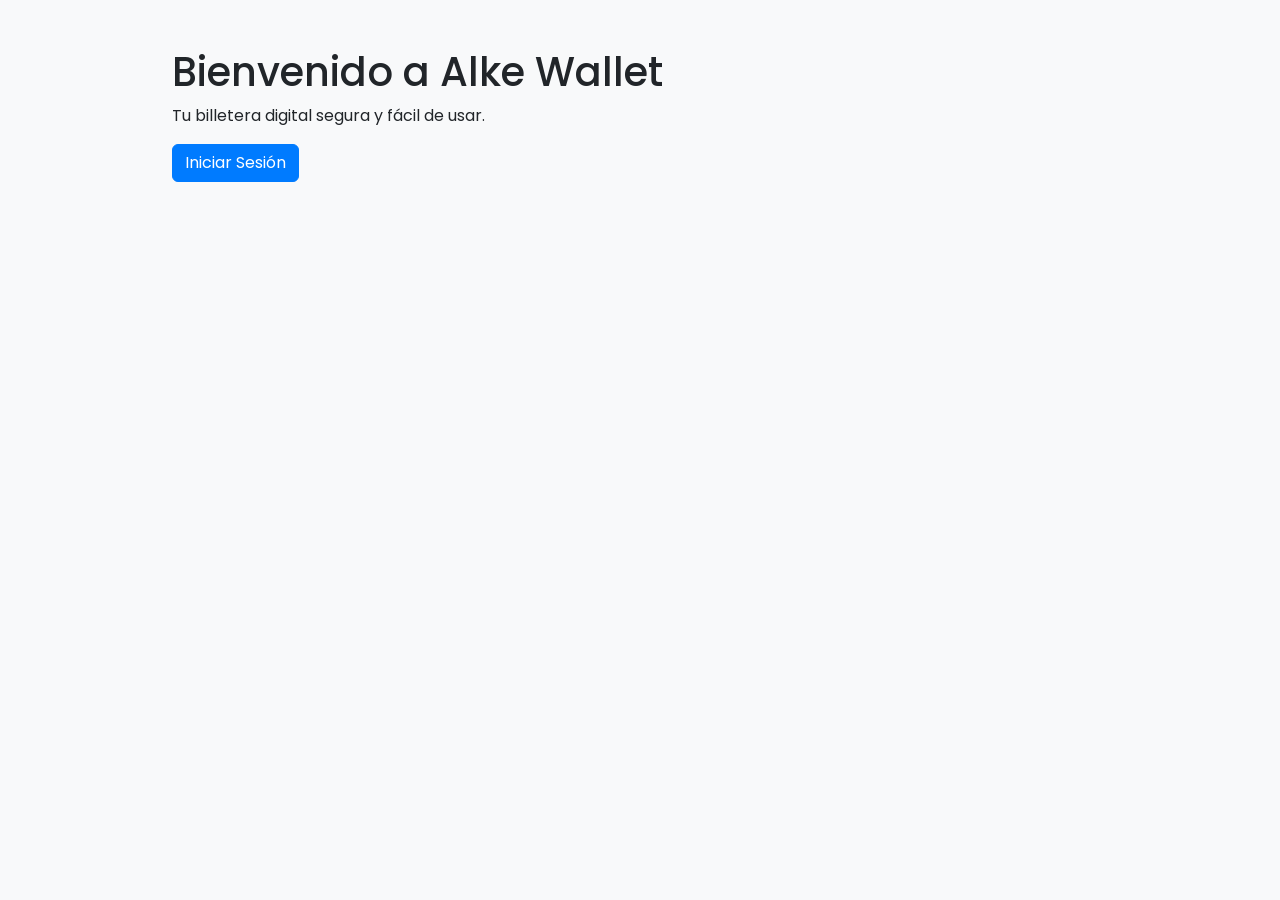
<file: index.html>
<!DOCTYPE html>
<html lang="es">
<head>
    <meta charset="UTF-8">
    <meta name="viewport" content="width=device-width, initial-scale=1.0">
    <title>Alke Wallet</title>
    <!-- Bootstrap CSS -->
    <link href="https://cdn.jsdelivr.net/npm/bootstrap@5.3.3/dist/css/bootstrap.min.css" rel="stylesheet" integrity="sha384-QWTKZyjpPEjISv5WaRU9OFeRpok6YctnYmDr5pNlyT2bRjXh0JMhjY6hW+ALEwIH" crossorigin="anonymous">
    <link rel="stylesheet" href="css/style.css">
</head>
<body>
    <div class="container">
        <h1 class="mt-5">Bienvenido a Alke Wallet</h1>
        <p>Tu billetera digital segura y fácil de usar.</p>
        <a href="login.html" class="btn btn-primary">Iniciar Sesión</a>
    </div>

    <!-- Bootstrap JS -->
    <script src="https://cdn.jsdelivr.net/npm/bootstrap@5.3.3/dist/js/bootstrap.bundle.min.js" integrity="sha384-YvpcrYf0tY3lHB60NNkmXc5s9fDVZLESaAA55NDzOxhy9GkcIdslK1eN7N6jIeHz" crossorigin="anonymous"></script>
    <script src="js/main.js"></script>
</body>
</html>
</file>
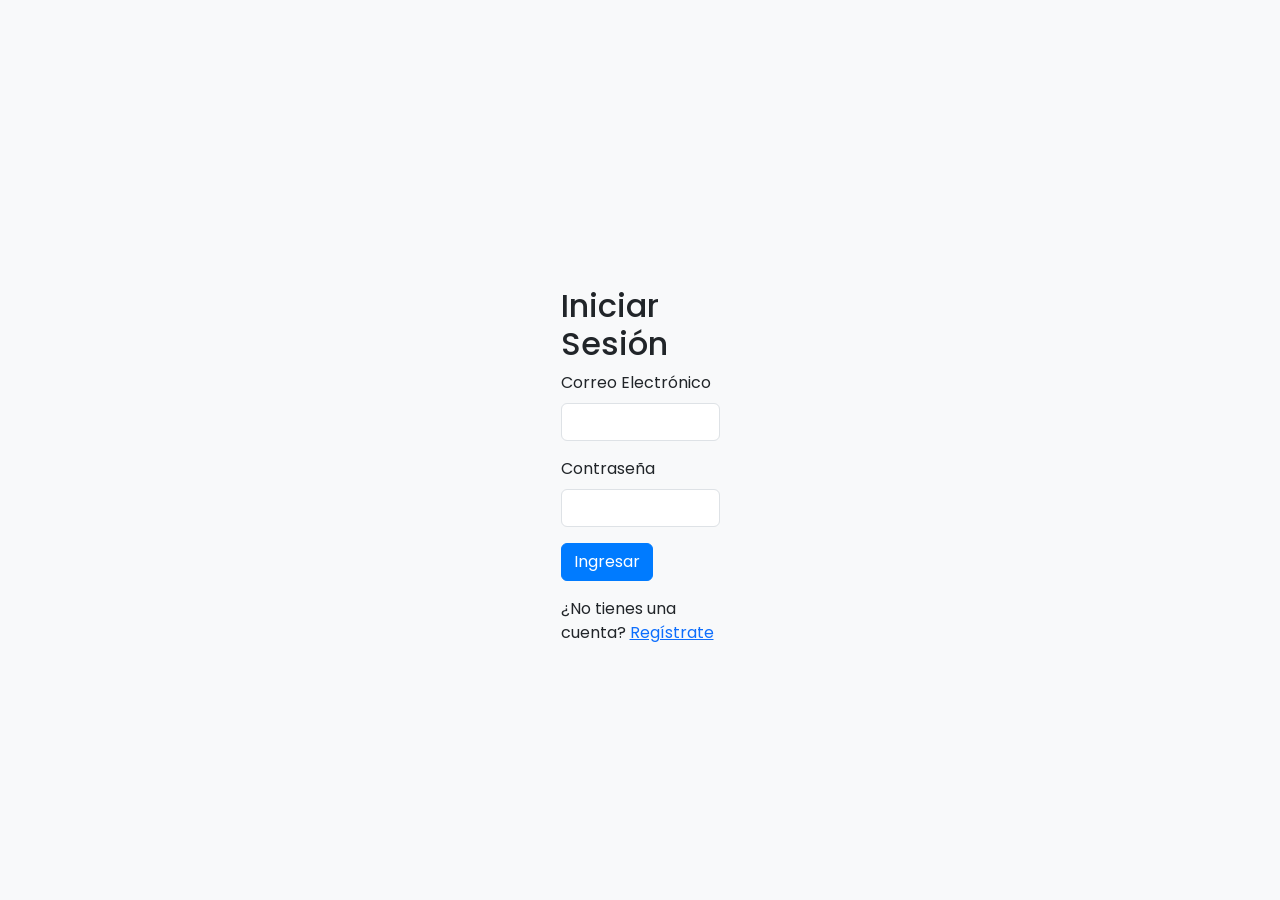
<file: login.html>
<!DOCTYPE html>
<html lang="es">
<head>
    <meta charset="UTF-8">
    <meta name="viewport" content="width=device-width, initial-scale=1.0">
    <title>Iniciar Sesión - Alke Wallet</title>
    <!-- Bootstrap CSS -->
    <link href="https://cdn.jsdelivr.net/npm/bootstrap@5.3.3/dist/css/bootstrap.min.css" rel="stylesheet" integrity="sha384-QWTKZyjpPEjISv5WaRU9OFeRpok6YctnYmDr5pNlyT2bRjXh0JMhjY6hW+ALEwIH" crossorigin="anonymous">
    <link rel="stylesheet" href="css/style.css">
</head>
<body>
    <div class="container login-container">
        <div class="row justify-content-center">
            <div class="col-md-6">
                <h2 class="mt-5">Iniciar Sesión</h2>
                <form id="login-form">
                    <div class="mb-3">
                        <label for="email" class="form-label">Correo Electrónico</label>
                        <input type="email" class="form-control" id="email" required>
                    </div>
                    <div class="mb-3">
                        <label for="password" class="form-label">Contraseña</label>
                        <input type="password" class="form-control" id="password" required>
                    </div>
                    <button type="submit" class="btn btn-primary">Ingresar</button>
                </form>
                <p class="mt-3">¿No tienes una cuenta? <a href="#">Regístrate</a></p>
            </div>
        </div>
    </div>

    <!-- Bootstrap JS -->
    <script src="https://cdn.jsdelivr.net/npm/bootstrap@5.3.3/dist/js/bootstrap.bundle.min.js" integrity="sha384-YvpcrYf0tY3lHB60NNkmXc5s9fDVZLESaAA55NDzOxhy9GkcIdslK1eN7N6jIeHz" crossorigin="anonymous"></script>
    <script src="js/login.js"></script>
</body>
</html>
</file>
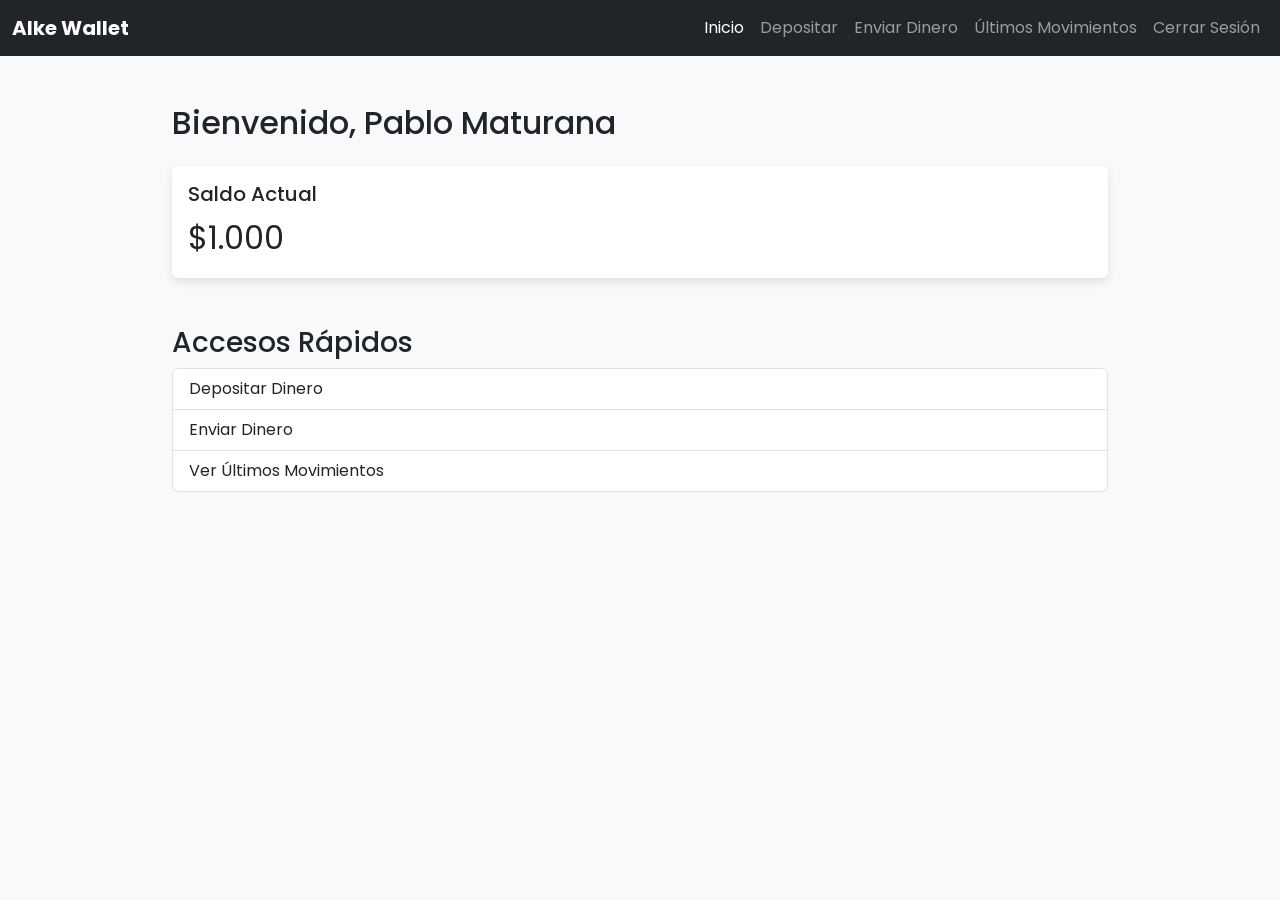
<file: menu.html>
<!DOCTYPE html>
<html lang="es">
<head>
    <meta charset="UTF-8">
    <meta name="viewport" content="width=device-width, initial-scale=1.0">
    <title>Menú Principal - Alke Wallet</title>
    <!-- Bootstrap CSS -->
    <link href="https://cdn.jsdelivr.net/npm/bootstrap@5.3.3/dist/css/bootstrap.min.css" rel="stylesheet" integrity="sha384-QWTKZyjpPEjISv5WaRU9OFeRpok6YctnYmDr5pNlyT2bRjXh0JMhjY6hW+ALEwIH" crossorigin="anonymous">
    <link rel="stylesheet" href="css/style.css">
</head>
<body>
    <nav class="navbar navbar-expand-lg navbar-dark bg-dark">
        <div class="container-fluid">
            <a class="navbar-brand" href="#">Alke Wallet</a>
            <button class="navbar-toggler" type="button" data-bs-toggle="collapse" data-bs-target="#navbarNav" aria-controls="navbarNav" aria-expanded="false" aria-label="Toggle navigation">
                <span class="navbar-toggler-icon"></span>
            </button>
            <div class="collapse navbar-collapse" id="navbarNav">
                <ul class="navbar-nav ms-auto">
                    <li class="nav-item">
                        <a class="nav-link active" aria-current="page" href="menu.html">Inicio</a>
                    </li>
                    <li class="nav-item">
                        <a class="nav-link" href="deposit.html">Depositar</a>
                    </li>
                    <li class="nav-item">
                        <a class="nav-link" href="sendmoney.html">Enviar Dinero</a>
                    </li>
                    <li class="nav-item">
                        <a class="nav-link" href="transactions.html">Últimos Movimientos</a>
                    </li>
                    <li class="nav-item">
                        <a class="nav-link" href="index.html">Cerrar Sesión</a>
                    </li>
                </ul>
            </div>
        </div>
    </nav>

    <div class="container">
        <h2 class="mt-5">Bienvenido, [Nombre Usuario]</h2>
        <div class="card mt-4">
            <div class="card-body">
                <h5 class="card-title">Saldo Actual</h5>
                <p class="card-text fs-2" id="balance">$1,000.00</p>
            </div>
        </div>

        <div class="mt-5">
            <h3>Accesos Rápidos</h3>
            <div class="list-group">
                <a href="deposit.html" class="list-group-item list-group-item-action">Depositar Dinero</a>
                <a href="sendmoney.html" class="list-group-item list-group-item-action">Enviar Dinero</a>
                <a href="transactions.html" class="list-group-item list-group-item-action">Ver Últimos Movimientos</a>
            </div>
        </div>
    </div>

    <!-- Bootstrap JS -->
    <script src="https://cdn.jsdelivr.net/npm/bootstrap@5.3.3/dist/js/bootstrap.bundle.min.js" integrity="sha384-YvpcrYf0tY3lHB60NNkmXc5s9fDVZLESaAA55NDzOxhy9GkcIdslK1eN7N6jIeHz" crossorigin="anonymous"></script>
    <script src="js/main.js"></script>
</body>
</html>
</file>
<file: css/style.css>
@import url('https://fonts.googleapis.com/css2?family=Poppins:wght@400;500;700&display=swap');

body {
    font-family: 'Poppins', sans-serif;
    background-color: #f8f9fa;
}

.container {
    max-width: 960px;
}

/* Login Page */
.login-container {
    display: flex;
    align-items: center;
    justify-content: center;
    min-height: 100vh;
}

/* Navbar */
.navbar-brand {
    font-weight: 700;
}

/* Cards */
.card {
    border: none;
    box-shadow: 0 4px 8px rgba(0,0,0,0.1);
    transition: transform 0.2s;
}

.card:hover {
    transform: translateY(-5px);
}

/* Buttons */
.btn-primary {
    background-color: #007bff;
    border-color: #007bff;
}

.btn-primary:hover {
    background-color: #0056b3;
    border-color: #0056b3;
}

/* Transactions Table */
.table thead th {
    border-bottom: 2px solid #dee2e6;
}

.text-success {
    color: #28a745 !important;
    font-weight: 500;
}

.text-danger {
    color: #dc3545 !important;
    font-weight: 500;
}
</file>
